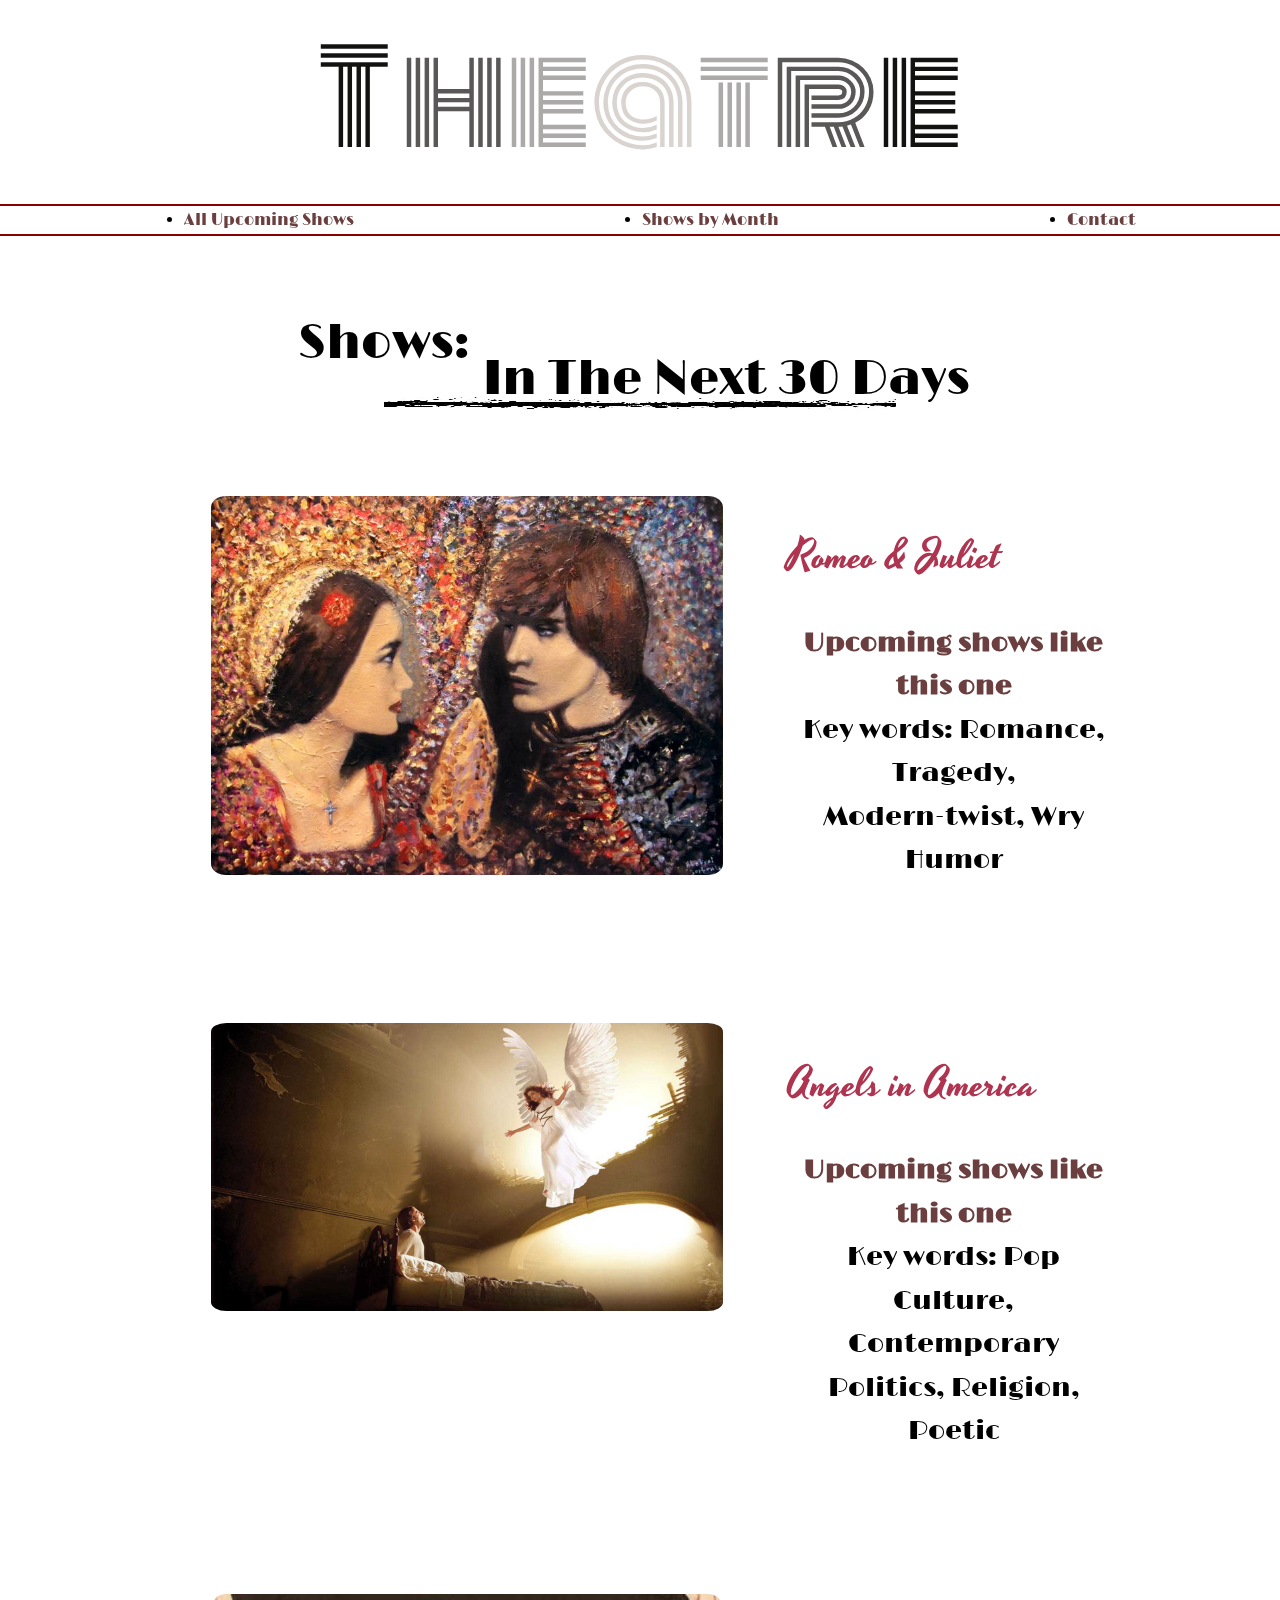
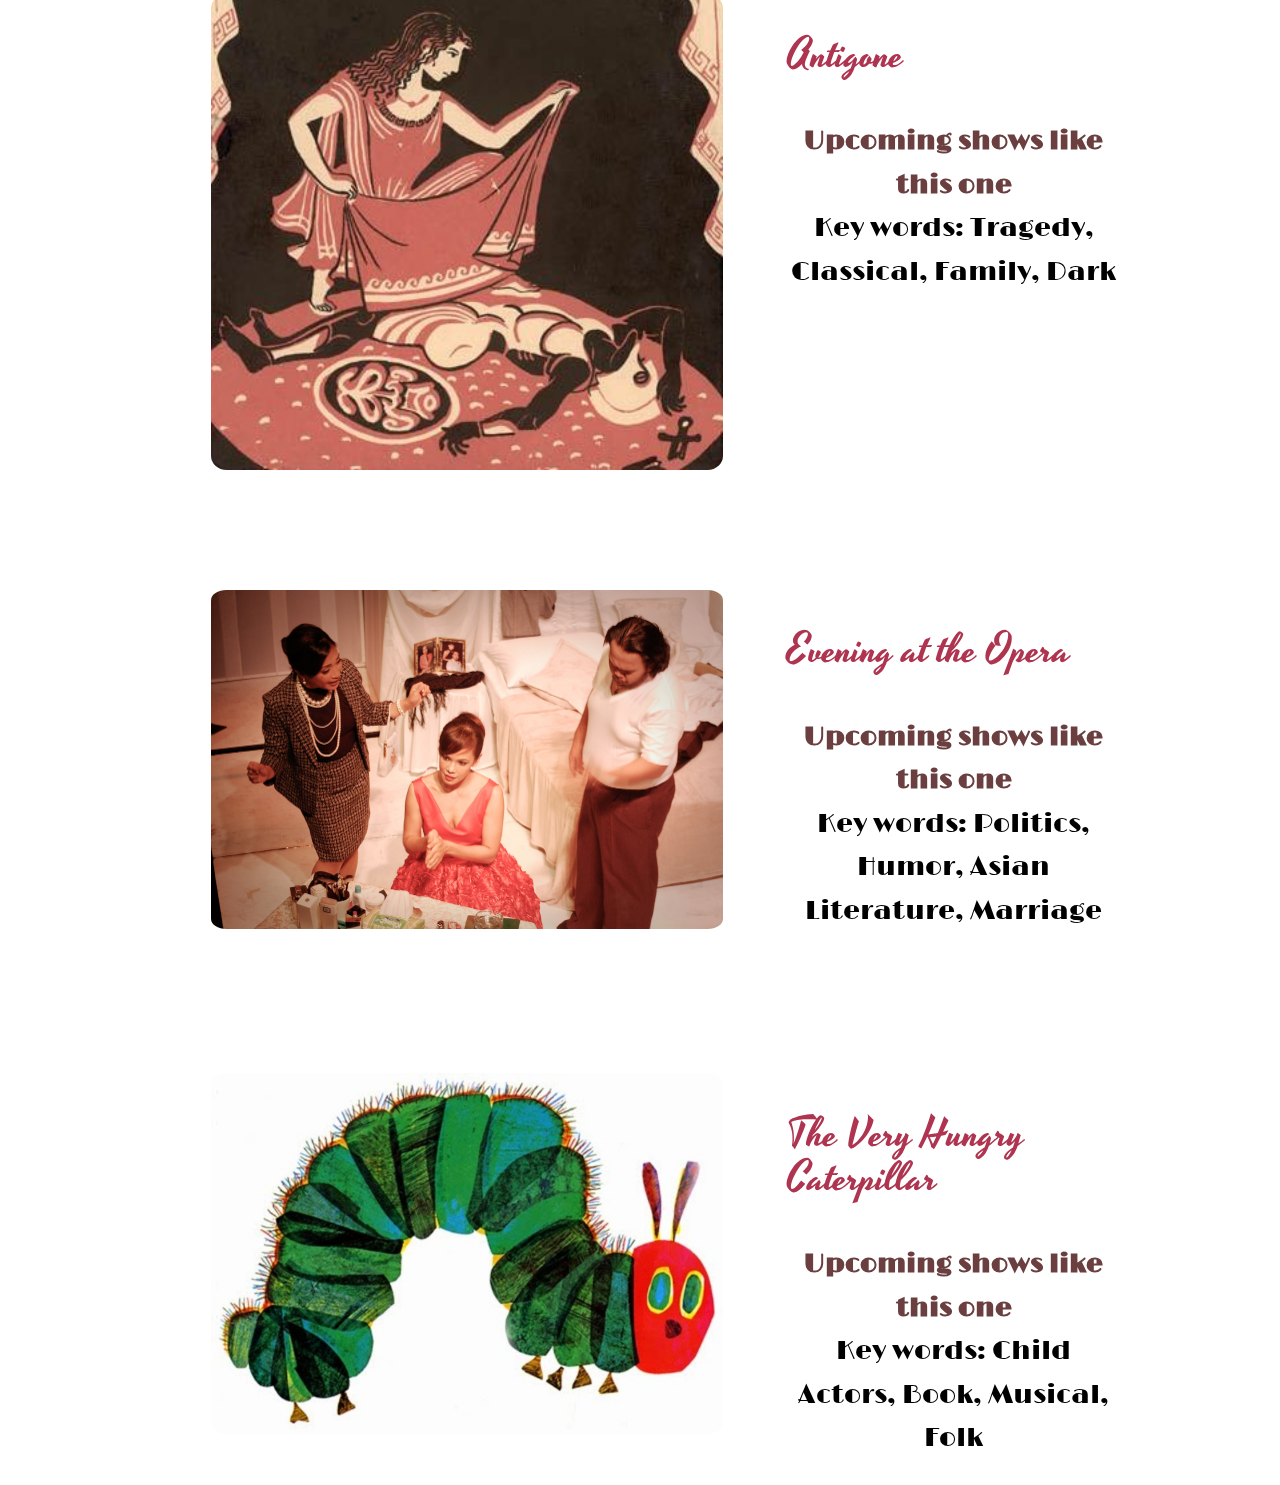
<file: index.html>
<!DOCTYPE html>

<html>
	<head>
		<!-- Links to js and css files go here -->
		<title>Hello World</title>
		<!--Alagreya(?) funky font!-->
		<link href="https://fonts.googleapis.com/css?family=Alegreya" rel="stylesheet" type="text/css" />

		<!--indie flower-->
		<link href="https://fonts.googleapis.com/css?family=Indie+Flower" rel="stylesheet" type="text/css" />

		<!-- monoton -->
		<link href="https://fonts.googleapis.com/css?family=Indie+Flower|Monoton" rel="stylesheet" type="text/css"/ >

		<!-- rufina -->
		<link href="https://fonts.googleapis.com/css?family=Indie+Flower|Monoton|Rufina" rel="stylesheet" type="text/css"/>
		<!-- Limelight -->
		<link href="https://fonts.googleapis.com/css?family=Indie+Flower|Limelight|Monoton|Rufina" rel="stylesheet" type="text/css"/>

		<!--Yesteryear-->
		<link href="https://fonts.googleapis.com/css?family=Yesteryear" rel="stylesheet" type="text/css"/>
		
		<link rel="stylesheet" href="style.css"/>

	</head>

	<body>
		<header>
			<div id="theatre">
				<span style= "color:#121211">T</span> <span style="color:#5A5857">h</span><span style="color:#ABAAA9">e</span><span style="color:#D9D4D0">a</span><span style="color:#ABAAA9">t</span><span style="color:#5A5857">r</span><span style="color:#121211">e</span>
			</div>
		

		</header>

		<nav>
			<ul>
				<li><a href="file:///Users/LiYan/Desktop/my_website/official-ish%20website/itoldyouso.html">All Upcoming Shows</a></li>
				<li><a href="file:///Users/LiYan/Desktop/my_website/official-ish%20website/itoldyouso.html">Shows by Month</a></li>
				<li><a href="file:///Users/LiYan/Desktop/my_website/official-ish%20website/itoldyouso.html">Contact</a></li>
			</ul>
		</nav>

		<br/>
		<br/>

		<section id="startsection">
			
			<div class="shows">
				       Shows:
		
			</div>
			<div class="shows">
				<br/>
				In The Next 30 Days
			</div>

			<img src="penline.jpg" id="pen"/>

		</section>
<br/>
<br/>
<br/>

		<article>

			<section class="parent">

				<a href="file:///Users/LiYan/Desktop/my_website/official-ish%20website/itoldyouso.html"> <img src= "love.jpg" class="picture"/> </a>

				<a href="file:///Users/LiYan/Desktop/my_website/official-ish%20website/itoldyouso.html">
				<div class="overlay">
					
					<div class="text"> <strong><span>Earliest: 10th May</span></strong><br/><br/><br/>
						A modern remake of the classic romance, including plenty of wry and dry humor. 
						Set in a post-apocalyptic wasteland, our star-crossed lovers are born once again, passionately drawn to each other, only to be torn apart by fate and all its fury.
					</div>
				
				</div>
				</a>
			</section>

		

			<section class="aside">
				<p>Romeo & Juliet</p>
				<div class="inside"><a href="file:///Users/LiYan/Desktop/my_website/official-ish%20website/itoldyouso.html"><strong>Upcoming shows like this one</strong> 
				</a> <br/>
				</div>

				<div class="inside">
					Key words: Romance, Tragedy, <br/> Modern-twist, Wry Humor
				</div>
			</section>
		</article>
	<br/>
	<br/>
	<br/>
	<br/>
	<br/>
		
		<article>

			<section class="parent">

				<a href="file:///Users/LiYan/Desktop/my_website/official-ish%20website/itoldyouso.html"> <img src= "angels.jpg" class="picture"/> </a>

				<a href="file:///Users/LiYan/Desktop/my_website/official-ish%20website/itoldyouso.html">
				<div class="overlay">
					
					<div class="text"> <strong><span>Earliest: 15th May</span></strong><br/>
						Catering to overwhelming demand, this award-winning two-part play written by the illustrious Tony Kushner is being brought back to Malaysia; with the original cast performing for the first time. <br/> The play is a complex, often metaphorical, and at times symbolic examination of AIDS and homosexuality in America in the 1980s. Certain major and minor characters are supernatural beings (angels) or deceased persons (ghosts). 
					</div>
				
				</div>
				</a>
			</section>

		

			<section class="aside">
				<p>Angels in America</p>
				<div class="inside"><a href="file:///Users/LiYan/Desktop/my_website/official-ish%20website/itoldyouso.html"><strong>Upcoming shows like this one</strong> 
				</a> <br/>
				</div>

				<div class="inside">
					Key words: Pop Culture, Contemporary Politics, Religion, Poetic
				</div>
			</section>
		</article>
	
	<br/>
	<br/>
	<br/>
	<br/>
	<br/>
		
		<article>

			<section class="parent">

				<a href="file:///Users/LiYan/Desktop/my_website/official-ish%20website/itoldyouso.html"> <img src= "antigone.jpg" class="picture"/> </a>

				<a href="file:///Users/LiYan/Desktop/my_website/official-ish%20website/itoldyouso.html">
				<div class="overlay">
					
					<div class="text"> <strong><span>Earliest: 20th May</span></strong><br/><br/><br/>
						The third of the three Theban plays, Antigone follows a tragedy steeped in famlial ties, duty and honour. The tone throughout this Greek play is somber and dramatic as the characters face despair and emotional anguish at each turn. Its prose does not stray from the original classic. <br/> "And if I have to die for this pure crime, I am content, for I shall rest beside him; His love will answer mine." - Antigone
				
					</div>
				
				</div>
				</a>
			</section>

		

			<section class="aside">
				<p>Antigone</p>
				<div class="inside"><a href="file:///Users/LiYan/Desktop/my_website/official-ish%20website/itoldyouso.html"><strong>Upcoming shows like this one</strong> 
				</a> <br/>
				</div>

				<div class="inside">
					Key words: Tragedy, Classical, Family, Dark
				</div>
			</section>
		</article>


	<br/>
	<br/>
	<br/>
	<br/>
	<br/>
		
		<article>

			<section class="parent">

				<a href="file:///Users/LiYan/Desktop/my_website/official-ish%20website/itoldyouso.html"> <img src= "opera.jpg" class="picture"/> </a>

				<a href="file:///Users/LiYan/Desktop/my_website/official-ish%20website/itoldyouso.html">
				<div class="overlay">
					
					<div class="text"> <strong><span>Earliest: 24th May</span></strong><br/><br/><br/>
						A play from Southeast Asia's own Floy Quintos, hailing from the Phillipines. The play will be staged fully in English with the original cast intact. <br/> Set in a bedroom, the play follows a power play of conversation between a politician and his wife, insterspersed with comments and observations from the wife's dead mother's ghost.
				
					</div>
				
				</div>
				</a>
			</section>

		

			<section class="aside">
				<p>Evening at the Opera</p>
				<div class="inside"><a href="file:///Users/LiYan/Desktop/my_website/official-ish%20website/itoldyouso.html"><strong>Upcoming shows like this one</strong> 
				</a> <br/>
				</div>

				<div class="inside">
					Key words: Politics, Humor, Asian Literature, Marriage
				</div>
			</section>
		</article>
	

	<br/>
	<br/>
	<br/>
	<br/>
	<br/>
		
		<article>

			<section class="parent">

				<a href="file:///Users/LiYan/Desktop/my_website/official-ish%20website/itoldyouso.html"> <img src= "caterpillar.jpg" class="picture"/> </a>

				<a href="file:///Users/LiYan/Desktop/my_website/official-ish%20website/itoldyouso.html">
				<div class="overlay">
					
					<div class="text"> <strong><span>Earliest: 1st April</span></strong><br/><br/><br/>
						The much beloved children's book, adapted into a musical and performed by child actors. Fall in love once more with the simplicity and innocence of the story, viewed this time through the lenses of theatre. The book's signature illustrative style is preserved during this live retelling.
				
					</div>
				
				</div>
				</a>
			</section>

		

			<section class="aside">
				<p>The Very Hungry Caterpillar</p>
				<div class="inside"><a href="file:///Users/LiYan/Desktop/my_website/official-ish%20website/itoldyouso.html"><strong>Upcoming shows like this one</strong> 
				</a> <br/>
				</div>

				<div class="inside">
					Key words: Child Actors, Book, Musical, Folk
				</div>
			</section>
		</article>

		<!-- Now the hard part -->

		<div id="background">
			<img src="jester.jpg" id="jester" />
		</div>

		<!-- the second image -->

		<div id="background2">
			<img src="ballet.jpg" id="ballet" />
		</div>

		<!-- the third image -->
		<div id="background3">
			<img src="scream.jpg" id="scream"/>
		</div>

		<!-- the fourth image -->
		<div id="background4">
			<img src="bouquet.jpeg" id="bouquet"/>
		</div>

		<!-- the fifth image -->
		<div id="background5">
			<img src="dance.jpg" id="dance"/>
		</div>

		<!-- the sixth image -->
		<div id="background6">
			<img src="popart.jpg" id="popart"/>
		</div>

		<!-- the seventh image -->
		<div id="background7">
			<img src="abstract.jpg" id="abstract"/>
		</div>

		<!-- the eighth image -->
		<div id="background8">
			<img src="broadway.jpg" id="broadway"/>
		</div>

		<!-- the ninth image -->
		<div id="background9">
			<img src="orchestra.jpg" id="orchestra"/>
		</div>

		<!-- the tenth image -->
		<div id="background10">
			<img src="revolution.jpeg" id="revolution"/>
		</div>

		<!-- the eleventh image -->
		<div id="background11">
			<img src="emily.jpg" id="emily"/>
		</div>

		<!-- the twelfth image -->
		<div id="background12">
			<img src="mask.jpg" id="mask"/>
		</div>

	</body>
</html>
</file>
<file: style.css>
body {
	box-sizing: border-box;
	padding:0;
	margin:0;
}

header {
	position: relative;
	font-family: Monoton;
	margin:0;
	box-sizing:border-box;
	font-size: 5.3em;
	display: flex;
	justify-content: center;
}

#theatre {
	margin:0;
	padding:0;
	box-sizing: border-box;
}

nav {
	font-size: 1em;
	font-family: Limelight;
	font-color:#880000;
	margin-top:0.5%;
	box-sizing:border-box;
	border-top: 2px solid #880000;
	border-bottom: 2px solid #880000;

}

nav ul {
	position: relative;
	margin-top:0.3%;
	margin-bottom:0.3%;
	display: flex;
	justify-content: space-around;
}

nav ul li{
	margin:0;
}

a:hover {
	color: salmon;
	text-decoration: none;
}

a {
	text-decoration:none;
	color:#6b3f3f;
	transition:color 0.7s;
}

#startsection { 
	position:relative;
	margin:0;
	box-sizing: border-box;
	padding:0;
	display: flex;
	justify-content: center;
	align-items: center;

 }

.shows {
	font-size: 3em;
	font-family: Limelight;
	font-color:#880000;
	line-height: 1.5em;
	margin:0;
	padding-right:1%;
	padding.top:0.5%;
	box-sizing: border-box;


}

.parent {
	position:relative;
	width: 40%;
	padding:0;
	margin-top:2%;
	margin-right: 3%;
	margin-bottom:0;
	margin-left:6%;
	box-sizing: border-box;
	border-radius: 3%;
}

.picture {
	width:100%;
	height:auto;
	border-radius: 3%;
}

.overlay {
	position:absolute;
	bottom:0;
	left:0;
	right:0;
	background-color:rgba(255,255,255,0.8);
	width:100%;
	height:100%;
	-webkit-transform:scale(0);
	transition: .5s ease;
	border-radius: 3%;
}

.parent:hover .overlay {
	transform: scale(1);
}

.text {
	color:black;
	font-family: Rufina;
	font-size:1.3em;
	position: absolute;
	text-align:center;
}

.dots {
	margin:0;
	padding:0;
	width:15%;
	box-sizing:border-box;

}

.dotty {
	padding:0;
	margin:0;
	box-sizing: border-box;
	width:100%;
	height:30%;
}

.aside {
	margin:0;
	width:30%;
	padding:2%;
	font-size:1.7em;
	font-family: Limelight;
	font-color: #6b3f3f;
	box-sizing: border-box;
	display:block;
	line-height: 1.6em;

}

.aside p {
	font-family: Yesteryear;
	font-size: 1.5em;
	color:#AE3450;

}

.inside {
	width:100%;
	text-align: center;
}

article {
	position:relative;
	margin:0;
	width:100%;
	box-sizing: border-box;
	padding:0;
	display:flex;
	justify-content: center;
	
}


#pen {
	position:absolute;
	width:40%;
	height:10%;
	bottom:3.5%;

}

span {
	font-size: 1.5em;
	color:#AE3450;
}

/*the hard part begins*/

#background {
	position: fixed;
	background-color: black;
	opacity:0;
	z-index:-1;
	margin:0;
	padding:0;
	box-sizing: border-box;
	width: 98vw;
	height:100vh;
	overflow:hidden;
	top:50%;
	left:50%;
	transform:translate(-50%, -50%);
	animation-name:fade;
	animation-timing-function: step-end;
	animation-duration: 0.3s;
	animation-iteration-count: 1;



}

#jester {
	position:absolute;
	margin:0;
	padding:0;
	top:50%;
	left:50%;
	transform:translate(-50%, -50%);

}

@keyframes fade {
	from {
		opacity: 1;
		z-index: 5;
	
	}
	to {
		opacity:0;
		z-index:-1;
	}
}

#background2 {
	position: fixed;
	background-color: black;
	opacity:0;
	z-index:-2;
	margin:0;
	padding:0;
	box-sizing: border-box;
	width: 98vw;
	height:100vh;
	overflow:hidden;
	top:50%;
	left:50%;
	transform:translate(-50%, -50%);
	animation-name:fade;
	animation-timing-function: step-end;
	animation-delay:0.3s;
	animation-duration: 0.25s;
	animation-iteration-count: 1;



}

#ballet {
	position:absolute;
	margin:0;
	padding:0;
	top:50%;
	left:50%;
	transform:translate(-50%, -50%);

}

#background3 {
	position: fixed;
	background-color: black;
	opacity:0;
	z-index:-1;
	margin:0;
	padding:0;
	box-sizing: border-box;
	width: 98vw;
	height:98vh;
	overflow:hidden;
	top:50%;
	left:50%;
	transform:translate(-50%, -50%);
	animation-name:fade;
	animation-timing-function: step-end;
	animation-delay: 0.55s;
	animation-duration: 0.2s;
	animation-iteration-count: 1;



}

#scream {
	position:absolute;
	margin:0;
	padding:0;
	top:50%;
	left:50%;
	transform:translate(-50%, -50%);

}

#background4 {
	position: fixed;
	background-color: black;
	opacity:0;
	z-index:-1;
	margin:0;
	padding:0;
	box-sizing: border-box;
	width: 98vw;
	height:100vh;
	overflow:hidden;
	top:50%;
	left:50%;
	transform:translate(-50%, -50%);
	animation-name:fade;
	animation-timing-function: step-end;
	animation-delay: 0.75s;
	animation-duration: 0.2s;
	animation-iteration-count: 1;



}

#bouquet {
	position:absolute;
	margin:0;
	padding:0;
	top:50%;
	left:50%;
	transform:translate(-50%, -50%);

}

#background5 {
	position: fixed;
	background-color: black;
	opacity:0;
	z-index:-1;
	margin:0;
	padding:0;
	box-sizing: border-box;
	width: 98vw;
	height:100vh;
	overflow:hidden;
	top:50%;
	left:50%;
	transform:translate(-50%, -50%);
	animation-name:fade;
	animation-timing-function: step-end;
	animation-delay: 0.95s;
	animation-duration: 0.18s;
	animation-iteration-count: 1;



}

#dance {
	position:absolute;
	margin:0;
	padding:0;
	top:50%;
	left:50%;
	transform:translate(-50%, -50%);

}

#background6 {
	position: fixed;
	background-color: black;
	opacity:0;
	z-index:-2;
	margin:0;
	padding:0;
	box-sizing: border-box;
	width: 98vw;
	height:100vh;
	overflow:hidden;
	top:50%;
	left:50%;
	transform:translate(-50%, -50%);
	animation-name:fade;
	animation-timing-function: step-end;
	animation-delay: 1.13s;
	animation-duration: 0.12s;
	animation-iteration-count: 1;



}

#popart {
	position:absolute;
	margin:0;
	padding:0;
	top:50%;
	left:50%;
	transform:translate(-50%, -50%);

}


#background7 {
	position: fixed;
	background-color: black;
	opacity:0;
	z-index:-2;
	margin:0;
	padding:0;
	box-sizing: border-box;
	width: 98vw;
	height:100vh;
	overflow: hidden;
	top:50%;
	left:50%;
	transform:translate(-50%, -50%);
	animation-name:fade;
	animation-timing-function: step-end;
	animation-delay: 1.25s;
	animation-duration: 0.12s;
	animation-iteration-count: 1;



}

#abstract {
	position:absolute;
	margin:0;
	padding:0;
	top:50%;
	left:50%;
	transform:translate(-50%, -50%);

}

#background8 {
	position: fixed;
	background-color: black;
	opacity:0;
	z-index:-2;
	margin:0;
	padding:0;
	box-sizing: border-box;
	width: 98vw;
	height:100vh;
	overflow: hidden;
	top:50%;
	left:50%;
	transform:translate(-50%, -50%);
	animation-name:fade;
	animation-timing-function: step-end;
	animation-delay: 1.37s;
	animation-duration: 0.12s;
	animation-iteration-count: 1;



}

#broadway {
	position:absolute;
	margin:0;
	padding:0;
	top:50%;
	left:50%;
	transform:translate(-50%, -50%);

}
#background9 {
	position: fixed;
	background-color: black;
	opacity:0;
	z-index:-2;
	margin:0;
	padding:0;
	box-sizing: border-box;
	width: 98vw;
	height:100vh;
	overflow: hidden;
	top:50%;
	left:50%;
	transform:translate(-50%, -50%);
	animation-name:fade;
	animation-timing-function: step-end;
	animation-delay: 1.49s;
	animation-duration: 0.12s;
	animation-iteration-count: 1;



}

#orchestra {
	position:absolute;
	margin:0;
	padding:0;
	top:50%;
	left:50%;
	transform:translate(-50%, -50%);

}

#background10 {
	position: fixed;
	background-color: black;
	opacity:0;
	z-index:-2;
	margin:0;
	padding:0;
	box-sizing: border-box;
	width: 98vw;
	height:100vh;
	overflow: hidden;
	top:50%;
	left:50%;
	transform:translate(-50%, -50%);
	animation-name:fade;
	animation-timing-function: step-end;
	animation-delay: 1.61s;
	animation-duration: 0.12s;
	animation-iteration-count: 1;



}

#revolution {
	position:absolute;
	margin:0;
	padding:0;
	top:50%;
	left:50%;
	transform:translate(-50%, -50%);

}

#background11 {
	position: fixed;
	background-color: black;
	opacity:0;
	z-index:-2;
	margin:0;
	padding:0;
	box-sizing: border-box;
	width: 98vw;
	height:100vh;
	overflow: hidden;
	top:50%;
	left:50%;
	transform:translate(-50%, -50%);
	animation-name:fade;
	animation-timing-function: step-end;
	animation-delay: 1.73s;
	animation-duration: 0.12s;
	animation-iteration-count: 1;



}

#emily {
	position:absolute;
	margin:0;
	padding:0;
	top:50%;
	left:50%;
	transform:translate(-50%, -50%);

}

#background12 {
	position: fixed;
	background-color: black;
	opacity:0;
	z-index:-2;
	margin:0;
	padding:0;
	box-sizing: border-box;
	width: 98vw;
	height:100vh;
	overflow: hidden;
	top:50%;
	left:50%;
	transform:translate(-50%, -50%);
	animation-name:slowfade;
	animation-delay: 1.85s;
	animation-duration: 9s;
	animation-iteration-count: 1;


}

#mask {
	position:absolute;
	margin:0;
	padding:0;
	top:50%;
	left:50%;
	transform:translate(-50%, -50%);
	box-sizing: border-box;

}

@keyframes slowfade {
	from {
		opacity: 1;
		z-index: 5;
}
	to {
		opacity:0;
		z-index: -2;
	}
</file>
